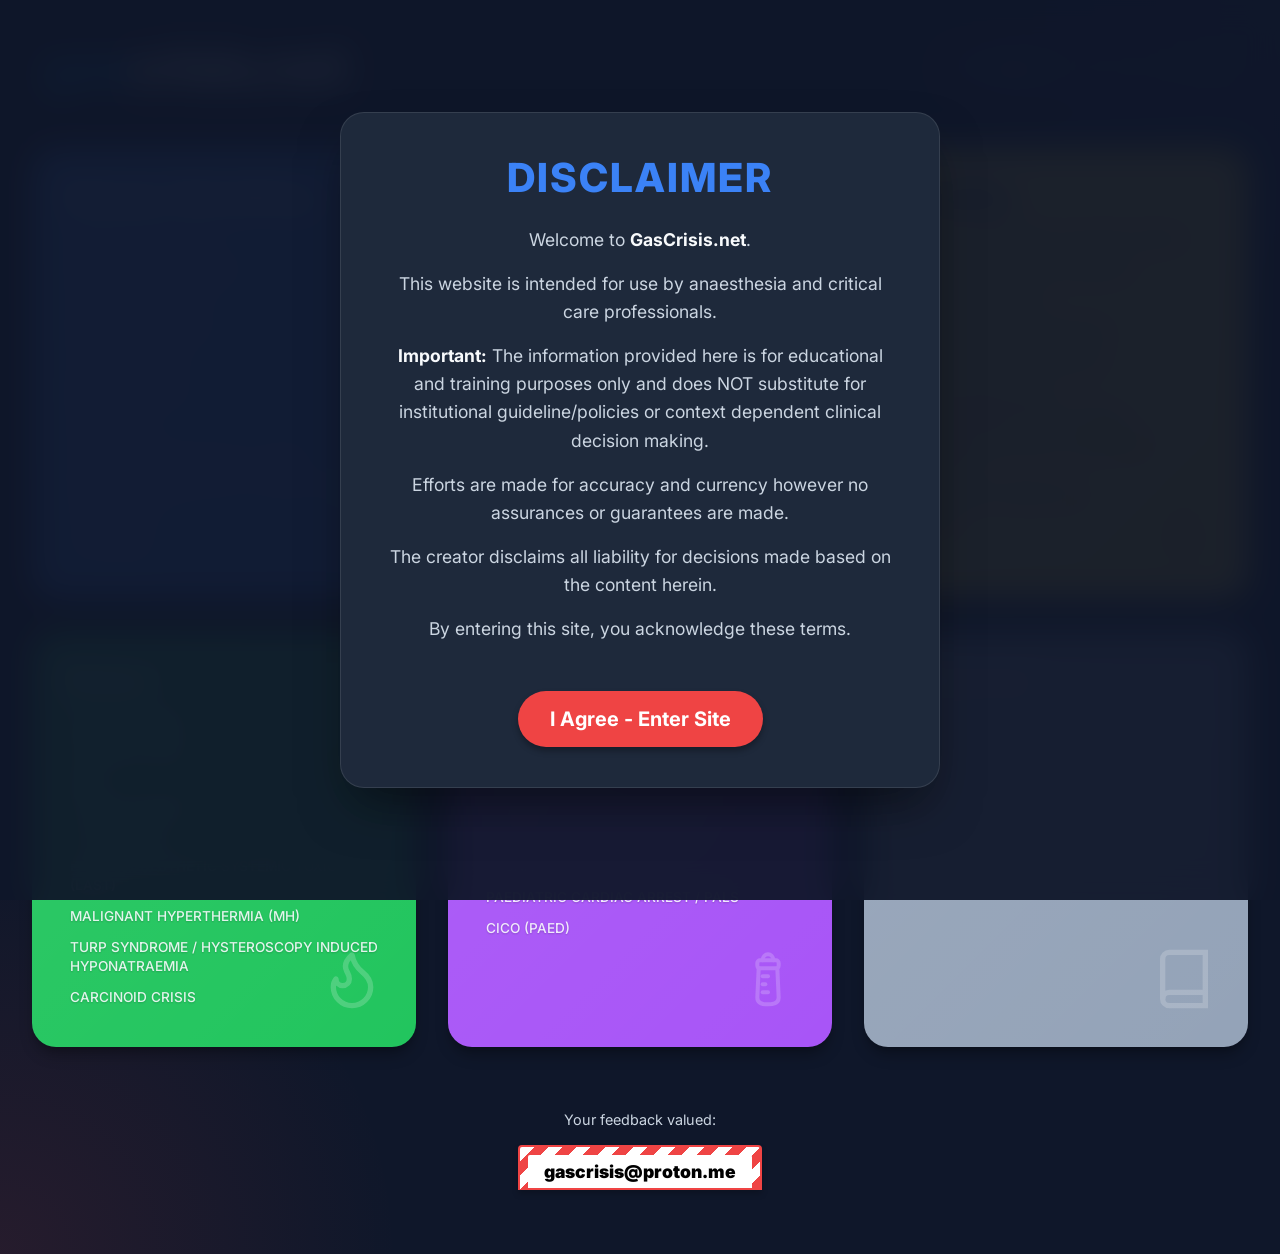
<file: index.html>
<!DOCTYPE html>
<html lang="en">

<head>
    <meta charset="UTF-8">
    <meta name="viewport" content="width=device-width, initial-scale=1.0">
    <title>GasCrisis.net - Anaesthesia Crisis Manual</title>
    <link rel="stylesheet" href="styles.css">
    <link href="https://fonts.googleapis.com/css2?family=Inter:wght@400;600;800&display=swap" rel="stylesheet">
</head>

<body>
    <div class="top-bar">
        <header class="app-header">
            <h1>gas<span>crisis.net</span></h1>
        </header>
        <div class="search-container">
            <svg class="search-icon" viewBox="0 0 24 24" fill="none" stroke="currentColor" stroke-width="2">
                <circle cx="11" cy="11" r="8" />
                <line x1="21" y1="21" x2="16.65" y2="16.65" />
            </svg>
            <input type="text" id="crisis-search" placeholder="Search">
        </div>
    </div>

    <main class="grid-container">
        <!-- Tile 1: A/B -->
        <div class="tile tile-ab" tabindex="0">
            <div class="tile-content">
                <h2>Airway / Breathing</h2>
                <ul class="crisis-list" data-no-sort="true">
                    <li><a href="crisis.html?id=ab-hypoxia">HYPOXIA / LOW SPO2</a></li>
                    <li><a href="crisis.html?id=ab-pressure">HIGH AIRWAY PRESSURE</a></li>
                    <li><a href="crisis.html?id=ab-co2-low">LOW END TIDAL CO2</a></li>
                    <li><a href="crisis.html?id=ab-co2-high">HIGH END TIDAL CO2</a></li>
                    <li><a href="crisis.html?id=ab-laryngospasm">LARYNGOSPASM</a></li>
                    <li><a href="crisis.html?id=ab-bronchospasm">BRONCHOSPASM</a></li>
                    <li><a href="crisis.html?id=ab-aspiration">ASPIRATION</a></li>

                    <li><a href="crisis.html?id=ab-difficult-airway">UNANTICIPATED DIFFICULT AIRWAY</a></li>
                    <li><a href="crisis.html?id=ab-NECK HAEMATOMA POST THYROID SURGERY">NECK HAEMATOMA POST THYROID SURGERY</a></li>
                    <li><a href="crisis.html?id=ab-CICO">CICO (ADULT)</a></li>
                    <li><a href="crisis.html?id=p-cico">CICO (PAED)</a></li>
                </ul>
            </div>
            <div class="tile-icon">
                <svg viewBox="0 0 24 24" fill="none" stroke="currentColor" stroke-width="1.5" stroke-linecap="round" stroke-linejoin="round">
                    <!-- Handle -->
                    <rect x="10" y="10" width="3.5" height="12" rx="0.5" />
                    <!-- Neck -->
                    <rect x="10.5" y="8" width="2.5" height="2" />
                    <!-- Blade Block -->
                    <rect x="10" y="6" width="3.5" height="2" />
                    <!-- Sweeping Blade -->
                    <path d="M 10 6 C 15 3.5 19 4.5 23 9 C 22.5 9 22 8.5 21.5 8 C 17 5 14.5 5.5 13.5 6" />
                </svg>
            </div>
        </div>

        <!-- Tile 2: C -->
        <div class="tile tile-c" tabindex="0">
            <div class="tile-content">
                <h2>Circulation</h2>
                <ul class="crisis-list" data-no-sort="true">
                    <li><a href="crisis.html?id=c-hypotension">HYPOTENSION</a></li>
                    <li><a href="crisis.html?id=c-hypertension">HYPERTENSION</a></li>
                    <li><a href="crisis.html?id=c-bradycardia">BRADYCARDIA</a></li>
                    <li><a href="crisis.html?id=c-tachycardia">TACHYCARDIA</a></li>
                    <li><a href="crisis.html?id=c-ischaemia">INTRAOPERATIVE MYOCARDIAL ISCHAEMIA</a></li>
                    <li><a href="crisis.html?id=c-haemorrhage">MASSIVE HAEMORRHAGE</a></li>
                    <li><a href="crisis.html?id=c-anaphylaxis">ANAPHYLAXIS</a></li>
                    <li><a href="crisis.html?id=c-embolism">AIR / GAS EMBOLISM</a></li>
                    <li><a href="crisis.html?id=c-cardiac-arrest">ADULT CARDIAC ARREST / ALS</a></li>
                    <li><a href="crisis.html?id=c-cals">ARREST POST CARDIAC SURGERY</a></li>
                    <li><a href="crisis.html?id=c-transfusion">HAEMOLYTIC TRANSFUSION REACTION</a></li>
                </ul>
            </div>
            <div class="tile-icon">
                <svg viewBox="0 0 24 24" fill="none" stroke="currentColor" stroke-width="1.2" stroke-linecap="round" stroke-linejoin="round">
                    <!-- Echo Probe Body -->
                    <path d="M 11.5 1 C 11.5 3 11 4 11 5 L 10 9 C 8 10.5 8 13.5 9.2 15 L 9.5 17.5 C 8.5 18.5 8.5 19.5 9.5 20.5 L 14.5 20.5 C 15.5 19.5 15.5 18.5 14.5 17.5 L 14.8 15 C 16 13.5 16 10.5 14 9 L 13 5 C 13 4 12.5 3 12.5 1 Z" />
                    <!-- Transducer Lens Face -->
                    <path d="M 9.5 20.5 L 10.3 22 L 13.7 22 L 14.5 20.5 Z" fill="currentColor" stroke="none" />
                    <!-- Neck Line -->
                    <path d="M 10 9 L 14 9" />
                    <!-- Logo Circle -->
                    <circle cx="12" cy="12.5" r="1.5" />
                    <!-- Small Orientation Marker -->
                    <path d="M 14.6 16.5 L 15.3 16.5 L 15.3 17.5 L 14.5 17.5" />
                </svg>
            </div>
        </div>

        <!-- Tile 3: D -->
        <div class="tile tile-d" tabindex="0">
            <div class="tile-content">
                <h2>Disabilty</h2>
                <ul class="crisis-list" data-no-sort="true">
                    <li><a href="crisis.html?id=d-emergence">DELAYED EMERGENCE / FAILURE TO WAKE</a></li>
                    <li><a href="crisis.html?id=d-icp">RAISED INTRACRANIAL PRESSURE</a></li>
                    <li><a href="crisis.html?id=d-spinal">HIGH / TOTAL SPINAL</a></li>
                    <li><a href="crisis.html?id=d-seizure">SEIZURE DURING CRANIOTOMY</a></li>
                    <li><a href="crisis.html?id=d-evoked">LOSS OF EVOKED POTENTIALS</a></li>
                    <li>
                        <span style="display: block; padding: 4px 6px 0;">ANEURYSM RUPTURE</span>
                        <a href="crisis.html?id=d-aneurysm-ir" style="padding-left: 15px;">ANEURYSM RUPTURE - IR SUITE</a>
                        <a href="crisis.html?id=d-aneurysm-ot" style="padding-left: 15px;">ANEURYSM RUPTURE - OPERATING THEATRE</a>
                    </li>
                    <li><a href="crisis.html?id=d-autonomic">AUTONOMIC DYSREFLEXIA</a></li>
                    <li><a href="crisis.html?id=d-stroke">STROKE</a></li>
                </ul>
            </div>
            <div class="tile-icon">
                <svg viewBox="0 0 24 24" fill="none" stroke="currentColor" stroke-width="1.5" stroke-linecap="round" stroke-linejoin="round">
                    <!-- Syringe Barrel -->
                    <rect x="9" y="8" width="6" height="10" rx="1" />
                    <!-- Needle -->
                    <line x1="12" y1="2" x2="12" y2="8" />
                    <!-- Plunger Rod -->
                    <line x1="12" y1="18" x2="12" y2="22" />
                    <!-- Plunger Handle -->
                    <line x1="9" y1="22" x2="15" y2="22" />
                    <!-- Finger Flanges -->
                    <line x1="7" y1="18" x2="17" y2="18" />
                    <!-- Measurement Marks -->
                    <line x1="9" y1="10" x2="11" y2="10" />
                    <line x1="9" y1="12" x2="11" y2="12" />
                    <line x1="9" y1="14" x2="11" y2="14" />
                    <line x1="9" y1="16" x2="11" y2="16" />
                </svg>
            </div>
        </div>

        <!-- Tile 4: E -->
        <div class="tile tile-e" tabindex="0">
            <div class="tile-content">
                <h2>Extras</h2>
                <ul class="crisis-list" data-no-sort="true">
                    <li><a href="crisis.html?id=e-hyperkalaemia">HYPERKALAEMIA</a></li>
                    <li><a href="crisis.html?id=e-thyroid">THYROID STORM</a></li>
                    <li>
                        <span style="display: block; padding: 4px 6px 0;">FIRE</span>
                        <a href="crisis.html?id=e-fire" style="padding-left: 15px;">FIRE IN THEATRE</a>
                        <a href="crisis.html?id=ab-fire" style="padding-left: 15px;">AIRWAY FIRE</a>
                    </li>
                        <li><a href="crisis.html?id=e-last">LOCAL ANAESTHETIC SYSTEMIC TOXICITY (LAST)</a></li>
                    <li><a href="crisis.html?id=e-mh">MALIGNANT HYPERTHERMIA (MH)</a></li>
                    <li><a href="crisis.html?id=e-turp">TURP SYNDROME / HYSTEROSCOPY INDUCED HYPONATRAEMIA</a></li>
                    <li><a href="crisis.html?id=e-carcinoid">CARCINOID CRISIS</a></li>
                </ul>
            </div>
            <div class="tile-icon">
                <svg viewBox="0 0 24 24" fill="none" stroke="currentColor" stroke-width="2" stroke-linecap="round" stroke-linejoin="round">
                    <path d="M8.5 14.5A2.5 2.5 0 0 0 11 12c0-1.38-.5-2-1-3-1.072-2.143-.224-4.054 2-6 .5 2.5 2 4.9 4 6.5 2 1.6 3 3.5 3 5.5a7 7 0 1 1-14 0c0-1.153.433-2.294 1-3a2.5 2.5 0 0 0 2.5 2.5z" />
                </svg>
            </div>
        </div>

        <!-- Tile 5: O/P -->
        <div class="tile tile-op" tabindex="0">
            <div class="tile-content">
                <h2>Obstetrics / Paeds</h2>
                <ul class="crisis-list" data-no-sort="true">
                    <li><a href="crisis.html?id=o-pph">PRIMARY POST PARTUM HAEMORRHAGE (PPH)</a></li>
                    <li><a href="crisis.html?id=ab-laryngospasm">LARYNGOSPASM</a></li>
                    <li><a href="crisis.html?id=o-eclampsia">ECLAMPSIA / MATERNAL SEIZURE</a></li>
                    <li><a href="crisis.html?id=o-arrest">MATERNAL COLLAPSE / ARREST</a></li>
                    <li><a href="crisis.html?id=p-neonatal">NEONATAL ALS</a></li>
                    <li><a href="crisis.html?id=p-arrest">PAEDIATRIC CARDIAC ARREST / PALS</a></li>
                    <li><a href="crisis.html?id=p-cico">CICO (PAED)</a></li>
                </ul>
            </div>
            <div class="tile-icon">
                <svg viewBox="0 0 24 24" fill="none" stroke="currentColor" stroke-width="1.5" stroke-linecap="round" stroke-linejoin="round">
                    <!-- Nipple -->
                    <path d="M 10 5 C 10 2 14 2 14 5" />
                    <!-- Cap/Ring -->
                    <rect x="8" y="5" width="8" height="3" rx="1" />
                    <!-- Bottle body -->
                    <path d="M 8.5 8 L 8 19 C 8 20.5 9 21.5 12 21.5 C 15 21.5 16 20.5 16 19 L 15.5 8" />
                    <!-- Measurement marks -->
                    <line x1="10" y1="11" x2="12" y2="11" />
                    <line x1="10" y1="14" x2="11" y2="14" />
                    <line x1="10" y1="17" x2="12" y2="17" />
                </svg>
            </div>
        </div>
        <!-- Tile 6: Blank -->
        <div class="tile tile-blank" tabindex="0">
            <div class="tile-content">
                <h2>Resources</h2>
                <ul class="crisis-list" data-no-sort="true">
                    <li><a href="crisis.html?id=r-paeds-params">PAEDIATRIC PARAMETERS BY AGE / WEIGHT</a></li>
                    <li>
                        <span style="display: block; padding: 4px 6px 0;">VHA ALGORITHMS</span>
                        <a href="crisis.html?id=r-teg" style="padding-left: 15px;">TEG</a>
                        <a href="crisis.html?id=r-rotem" style="padding-left: 15px;">ROTEM</a>
                    </li>
                    <li><a href="crisis.html?id=r-about">ABOUT GASCRISIS.NET</a></li>
                    <li><a href="crisis.html?id=r-credited">CREDITED RESOURCES</a></li>
                </ul>
            </div>
            <div class="tile-icon">
                <svg viewBox="0 0 24 24" fill="none" stroke="currentColor" stroke-width="2">
                    <path d="M4 19.5A2.5 2.5 0 0 1 6.5 17H20"></path>
                    <path d="M6.5 2H20v20H6.5A2.5 2.5 0 0 1 4 19.5v-15A2.5 2.5 0 0 1 6.5 2z"></path>
                </svg>
            </div>
        </div>
    </main>

    <footer class="site-footer">
        <p>Your feedback valued: <br><br> <a href="mailto:gascrisis@proton.me"><span>gascrisis@proton.me</span></a></p>
    </footer>

    <!-- Disclaimer Gate Modal -->
    <div id="disclaimer-modal" class="modal disclaimer-overlay">
        <div class="modal-content disclaimer-content">
            <h2 id="disclaimer-title">Disclaimer</h2>
            <div id="disclaimer-body">
                <p>Welcome to <strong>GasCrisis.net</strong>.</p>
                <p>This website is intended for use by anaesthesia and critical care professionals.</p>
                <p><strong>Important:</strong> The information provided here is for educational and training purposes only and does NOT substitute for institutional guideline/policies or context dependent clinical decision making.</p>
                <p>Efforts are made for accuracy and currency however no assurances or guarantees are made.</p>
                <p>The creator disclaims all liability for decisions made based on the content herein.</p>
                <p>By entering this site, you acknowledge these terms.</p>
            </div>
            <button id="agree-btn" class="primary-btn">I Agree - Enter Site</button>
        </div>
    </div>

    <script src="clinicalData.js" defer></script>
    <script src="script.js" defer></script>
</body>

</html>
</file>
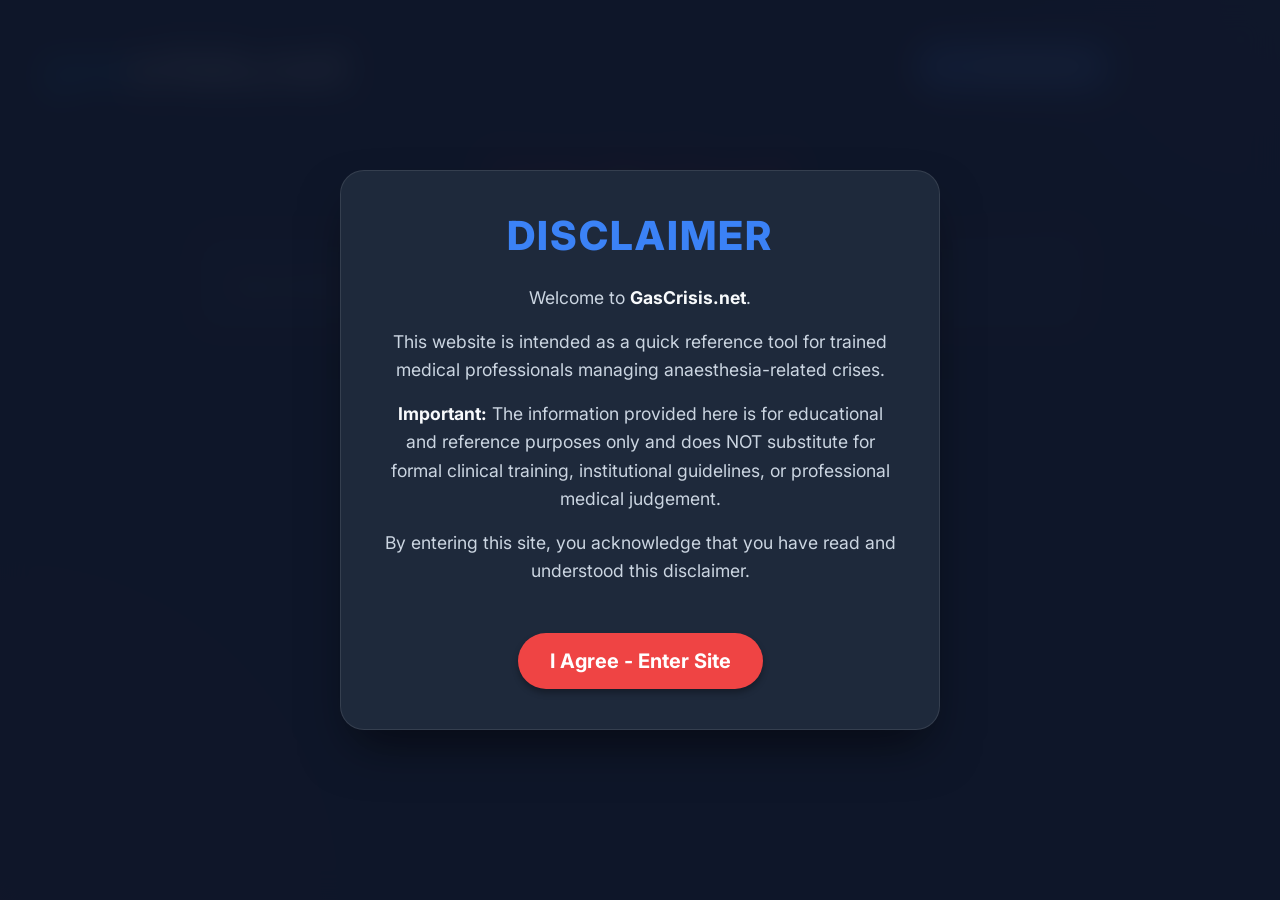
<file: crisis.html>
<!DOCTYPE html>
<html lang="en">

<head>
    <meta charset="UTF-8">
    <meta name="viewport" content="width=device-width, initial-scale=1.0">
    <title>Crisis Mode - GasCrisis.net</title>
    <link rel="stylesheet" href="styles.css">
    <link href="https://fonts.googleapis.com/css2?family=Inter:wght@400;600;800&display=swap" rel="stylesheet">
</head>

<body class="crisis-page">
    <div class="top-bar">
        <header class="app-header">
            <h1><a href="index.html" class="logo-link">gas<span>crisis.net</span></a></h1>
        </header>
        <a href="index.html" class="back-link">
            <svg viewBox="0 0 24 24" fill="none" stroke="currentColor" stroke-width="2">
                <line x1="19" y1="12" x2="5" y2="12"></line>
                <polyline points="12 19 5 12 12 5"></polyline>
            </svg>
            Dashboard
        </a>
    </div>

    <main class="crisis-container">
        <header class="crisis-header">
            <h1 id="crisis-title">Loading...</h1>
        </header>

        <div id="crisis-content" class="crisis-body">
            <!-- Content injected here via JS -->
            <p>Fetching clinical data...</p>
        </div>
    </main>

    <!-- Disclaimer Gate Modal -->
    <div id="disclaimer-modal" class="modal disclaimer-overlay">
        <div class="modal-content disclaimer-content">
            <h2 id="disclaimer-title">Disclaimer</h2>
            <div id="disclaimer-body">
                <p>Welcome to <strong>GasCrisis.net</strong>.</p>
                <p>This website is intended as a quick reference tool for trained medical professionals managing
                    anaesthesia-related crises.</p>
                <p><strong>Important:</strong> The information provided here is for educational and reference purposes
                    only and does NOT substitute for formal clinical training, institutional guidelines, or professional
                    medical judgement.</p>
                <p>By entering this site, you acknowledge that you have read and understood this disclaimer.</p>
            </div>
            <button id="agree-btn" class="primary-btn">I Agree - Enter Site</button>
        </div>
    </div>

    <script src="clinicalData.js"></script>
    <script src="script.js"></script>
</body>

</html>
</file>
<file: styles.css>
:root {
    --bg-color: #0f172a;
    /* Deep slate dark mode */
    --text-primary: #f8fafc;
    --text-secondary: #cbd5e1;

    /* Vibrant Tile Colors - Syringe Labels */
    --color-ab: #3b82f6; /* Opioids - Deep Blue */
    --color-ab-hover: #2563eb;
    
    --color-c: #ef4444; /* Muscle Relaxants - Red */
    --color-c-hover: #dc2626;
    
    --color-d: #fde047; /* Induction Agents - Brighter Yellow */
    --color-d-hover: #facc15;
    
    --color-e: #22c55e; /* Anticholinergics - Green */
    --color-e-hover: #16a34a;
    
    --color-o: #a855f7; /* Vasopressors - Purple */
    --color-o-hover: #9333ea;
    
    --color-p: #94a3b8; /* Local Anaesthetic - Grey */
    --color-p-hover: #64748b;
}

html {
    scroll-behavior: smooth;
}

.mobile-br {
    display: none;
}

@media (max-width: 768px) {
    .mobile-br {
        display: inline;
    }
}

* {
    box-sizing: border-box;
    margin: 0;
    padding: 0;
}

a {
    text-decoration: none;
    color: #38bdf8; /* Subtle blue */
    transition: color 0.2s, background-color 0.2s;
}

a:hover {
    color: #bae6fd; /* Lighter blue on hover */
    background-color: rgba(56, 189, 248, 0.1); /* Very subtle blue background */
    border-radius: 4px;
}

body {
    font-family: 'Inter', system-ui, -apple-system, sans-serif;
    background-color: var(--bg-color);
    color: var(--text-primary);
    min-height: 100vh;
    display: flex;
    flex-direction: column;
    align-items: center;
    padding: 2rem;
    background-image: radial-gradient(circle at top right, rgba(59, 130, 246, 0.15), transparent 400px),
        radial-gradient(circle at bottom left, rgba(239, 68, 68, 0.1), transparent 400px);
}

/* Mobile-first responsive padding */
@media (max-width: 768px) {
    body {
        padding: 1rem;
    }
}

@media (max-width: 480px) {
    body.crisis-page {
        padding: 0.5rem;
    }
}

.top-bar {
    width: 100%;
    max-width: 1200px;
    display: flex;
    justify-content: space-between;
    align-items: center;
    margin-bottom: 3rem;
    animation: fadeInDown 0.8s ease-out;
}

/* Mobile top bar - stack vertically */
@media (max-width: 768px) {
    .top-bar {
        flex-direction: column;
        gap: 1.5rem;
        margin-bottom: 2rem;
        text-align: center;
    }
}

.app-header {
    text-align: left;
    position: relative;
    z-index: 100;
}

.app-header h1 {
    font-size: 3.5rem;
    font-weight: 800;
    letter-spacing: -0.05em;
    margin: 0;
    color: #0284c7; /* Nitrous Oxide Blue for "gas" */
}

/* Mobile header sizing */
@media (max-width: 768px) {
    .app-header h1 {
        font-size: 3rem;
    }
}

@media (max-width: 480px) {
    .app-header h1 {
        font-size: 2.8rem;
    }
}

.app-header h1 span {
    color: var(--text-primary); /* White for "crisis" */
}

.logo-link {
    text-decoration: none;
    color: inherit;
    font-size: inherit;
}

.back-link {
    display: flex;
    align-items: center;
    justify-content: center;
    text-decoration: none;
    background-color: var(--color-ab); /* Start with a solid blue button background */
    border: 2px solid var(--color-ab-hover);
    color: white; /* Ensure text is white against the solid background */
    font-weight: 800; /* Bolder text for visibility */
    font-size: 1.25rem; /* Make the button slightly more compact than just raw text */
    padding: 0.6rem 1.5rem; /* Give it more button-like padding */
    border-radius: 3rem; /* Perfectly rounded pill shape */
    position: relative;
    z-index: 100;
    transition: all 0.3s cubic-bezier(0.4, 0, 0.2, 1);
    box-shadow: 0 4px 10px rgba(59, 130, 246, 0.4); /* Stronger shadow so it pops */
}

@media (min-width: 1024px) {
    .back-link {
        margin-right: 130px; /* Only apply margin on larger screens */
    }
}

.back-link:hover {
    background-color: var(--color-c); /* Switch to alert red on hover */
    border-color: var(--color-c-hover);
    transform: translateY(-3px) scale(1.02); /* Pop up slightly */
    box-shadow: 0 8px 15px rgba(220, 38, 38, 0.5); /* Matching red glow */
}

.back-link svg {
    width: 24px; /* Slightly larger icon */
    height: 24px;
    stroke-width: 3;
    margin-right: 0.75rem; /* More breathing room */
}

.search-container {
    position: relative;
    width: 300px;
}

/* Mobile search bar */
@media (max-width: 768px) {
    .search-container {
        width: 75%;
        max-width: 280px;
    }
}

@media (max-width: 480px) {
    .search-container {
        width: 80%;
        max-width: 240px;
    }
}

.search-icon {
    position: absolute;
    left: 1rem;
    top: 50%;
    transform: translateY(-50%);
    width: 20px;
    height: 20px;
    color: var(--text-secondary);
    pointer-events: none;
}

#crisis-search {
    width: 100%;
    padding: 0.75rem 1rem 0.75rem 3rem;
    border-radius: 2rem;
    border: 1px solid rgba(239, 68, 68, 0.4);
    background-color: rgba(30, 41, 59, 0.7);
    color: var(--text-primary);
    font-size: 1.05rem;
    font-family: inherit;
    transition: all 0.3s cubic-bezier(0.4, 0, 0.2, 1);
    backdrop-filter: blur(8px);
    box-shadow: 0 4px 20px rgba(239, 68, 68, 0.15);
}

#crisis-search:focus {
    outline: none;
    border-color: var(--color-c);
    box-shadow: 0 0 0 3px rgba(239, 68, 68, 0.25), 0 8px 25px rgba(239, 68, 68, 0.3);
    background-color: rgba(15, 23, 42, 0.9);
    transform: translateY(-2px);
}

#crisis-search::placeholder {
    color: var(--text-secondary);
    opacity: 0.7;
}

.grid-container {
    display: grid;
    grid-template-columns: repeat(auto-fit, minmax(350px, 1fr));
    gap: 1.5rem;
    width: 100%;
    max-width: 1400px;
    animation: fadeInUp 0.8s ease-out forwards;
    opacity: 0;
}

/* Mobile grid adjustments */
@media (max-width: 768px) {
    .grid-container {
        grid-template-columns: 1fr;
        gap: 1rem;
        max-width: 100%;
    }
}

/* Larger gaps on bigger screens */
@media (min-width: 768px) {
    .grid-container {
        gap: 2rem;
    }
}

.tile {
    position: relative;
    border-radius: 1.5rem;
    padding: 2rem;
    min-height: 200px;
    display: flex;
    flex-direction: column;
    justify-content: space-between;
    cursor: pointer;
    overflow: hidden;
    transition: all 0.3s cubic-bezier(0.4, 0, 0.2, 1);
    box-shadow: 0 10px 15px -3px rgba(0, 0, 0, 0.3), 0 4px 6px -2px rgba(0, 0, 0, 0.15);
    background-size: 200% auto;
}

/* Mobile tile adjustments */
@media (max-width: 768px) {
    .tile {
        padding: 1.5rem;
        min-height: 180px;
        border-radius: 1rem;
    }
}

@media (max-width: 480px) {
    .tile {
        padding: 1rem;
        min-height: 160px;
    }
}

.tile::before {
    content: '';
    position: absolute;
    top: 0;
    left: 0;
    width: 100%;
    height: 100%;
    background: linear-gradient(135deg, rgba(255, 255, 255, 0.2) 0%, rgba(255, 255, 255, 0) 100%);
    opacity: 0.3;
    transition: opacity 0.3s;
}



/* tighten up crisis detail lists */
.crisis-section ul {
    list-style: none;
    margin: 0;
    padding-left: 0;
}

.crisis-section ul ul {
    list-style: none;
    margin-top: 0.35rem;
    padding-left: 1.2rem;
}

.crisis-section ul li {
    position: relative;
    line-height: 1.3;
}

/* Level 1: Main left-aligned text, no bullets */
.crisis-section > ul > li {
    margin-bottom: 0.75rem;
}

/* Level 2: First tabbed text (Dots) */
.crisis-section > ul > li > ul > li {
    margin-bottom: 0.4rem;
}

.crisis-section > ul > li > ul > li::before {
    content: "•";
    position: absolute;
    left: -1rem;
    color: var(--text-secondary);
    font-size: 1.2em;
    top: -0.1em;
}

/* Level 3: Second tabbed text (Arrows) */
.crisis-section > ul > li > ul > li > ul > li,
.crisis-section > ul > li > ol > li > ul > li {
    margin-bottom: 0.25rem;
}

.crisis-section > ul > li > ul > li > ul > li::before,
.crisis-section > ul > li > ol > li > ul > li::before {
    content: "→";
    position: absolute;
    left: -1.2rem;
    color: var(--theme-color, var(--color-ab));
    font-weight: bold;
}

/* Ordered List Overrides */
.crisis-section > ul > li > ol {
    padding-left: 2.2rem;
    margin-bottom: 0.75rem;
    margin-top: 0.4rem;
}

.crisis-section > ul > li > ol > li {
    margin-bottom: 0.4rem;
    position: relative;
    line-height: 1.3;
}

/* Dynamic Crisis Themes */
.crisis-theme-ab { --theme-color: var(--color-ab); }
.crisis-theme-c { --theme-color: var(--color-c); }
.crisis-theme-d { --theme-color: var(--color-d); }
.crisis-theme-e { --theme-color: var(--color-e); }
.crisis-theme-o { --theme-color: var(--color-o); }
.crisis-theme-p { --theme-color: var(--color-p); }
.crisis-theme-r { --theme-color: var(--text-secondary); }

/* Supplementary info box (e.g., 4Hs&Ts) */
.supplementary-box {
    position: fixed;
    right: 2rem;
    top: 50%;
    transform: translateY(-50%);
    background-color: rgba(59, 130, 246, 0.1);
    border: 2px solid rgba(59, 130, 246, 0.4);
    border-radius: 0.8rem;
    padding: 0.8rem;
    width: 220px;
    box-shadow: 0 8px 16px rgba(59, 130, 246, 0.15);
    z-index: 10;
}

/* Mobile supplementary box - hide or reposition */
@media (max-width: 1024px) {
    .supplementary-box,
    .supplementary-box-left {
        position: static !important;
        left: unset !important;
        top: unset !important;
        transform: none !important;
        width: 90% !important;
        max-width: 350px !important;
        margin: 1rem auto !important;
        order: 2 !important;
        box-shadow: none !important;
    }
    
    .drugs-dosing-box {
        width: 90% !important;
        max-width: 350px !important;
        margin: 1rem auto !important;
    }
}

.supplementary-box-left {
    position: fixed;
    left: 2rem;
    top: 50%;
    transform: translateY(-50%);
    background-color: rgba(59, 130, 246, 0.1);
    border: 2px solid rgba(59, 130, 246, 0.4);
    border-radius: 0.8rem;
    padding: 0.8rem;
    width: 220px;
    box-shadow: 0 8px 16px rgba(59, 130, 246, 0.15);
    z-index: 10;
}

.supplementary-box strong,
.supplementary-box-left strong {
    display: block;
    font-size: 1rem;
    margin-bottom: 0.4rem;
    color: var(--color-e); /* Anticholinergic Green */
}

/* Ensure newly upgraded h3 tags inside side boxes are appropriately scaled */
.supplementary-box h3,
.supplementary-box-left h3 {
    font-size: 1rem !important;
    color: var(--color-e);
    margin-top: 0;
    margin-bottom: 0.6rem;
    border-bottom: 1px solid rgba(239, 68, 68, 0.4);
    padding-bottom: 0.2rem;
    line-height: 1.2;
}

.supplementary-box ul,
.supplementary-box-left ul {
    list-style: none;
    padding: 0;
    margin: 0;
}

.supplementary-box ul li,
.supplementary-box-left ul li {
    padding: 0.15rem 0;
    font-size: 0.75rem;
    color: var(--text-primary);
}

/* Site Footer */
.site-footer {
    text-align: center;
    padding: 2rem 1rem;
    margin-top: 2rem;
    color: var(--text-secondary);
    font-size: 0.9rem;
}

.site-footer a {
    text-decoration: none;
    font-weight: 900;
    font-size: 1.1rem;
    padding: 8px 8px 0 8px; /* Stripes on top and sides only */
    background: repeating-linear-gradient(
        -45deg,
        #ef4444, /* Red */
        #ef4444 10px,
        #ffffff 10px, /* White */
        #ffffff 20px
    );
    border: 2px solid #ef4444;
    border-bottom: none;
    border-radius: 4px 4px 0 0;
    box-shadow: 0 4px 6px rgba(0,0,0,0.2);
    display: inline-block;
    transition: transform 0.2s, box-shadow 0.2s;
}

.site-footer a span {
    color: #000; /* Black text */
    background-color: #fff; /* White background */
    padding: 0.4rem 1rem;
    display: block;
    border-radius: 2px 2px 0 0;
    border-bottom: 2px solid #ef4444; /* Bottom line to enclose it */
}

.site-footer a:hover {
    transform: scale(1.05);
    box-shadow: 0 6px 8px rgba(0,0,0,0.3);
}

.tile:hover {
    transform: translateY(-8px) scale(1.02);
    box-shadow: 0 20px 25px -5px rgba(0, 0, 0, 0.4), 0 10px 10px -5px rgba(0, 0, 0, 0.2);
}

.tile:hover::before {
    opacity: 0.5;
}

.tile:focus {
    outline: 3px solid white;
    outline-offset: 4px;
}

.tile-content {
    flex-grow: 1;
    z-index: 10;
}

.tile-content h2 {
    font-size: 1.75rem;
    font-weight: 800;
    margin-bottom: 0.75rem;
    text-shadow: 0 2px 4px rgba(0, 0, 0, 0.3);
}

/* Mobile tile heading */
@media (max-width: 768px) {
    .tile-content h2 {
        font-size: 1.5rem;
        margin-bottom: 1.25rem;
        text-transform: uppercase;
    }
}

@media (max-width: 480px) {
    .tile-content h2 {
        font-size: 1.25rem;
        margin-bottom: 1rem;
        text-transform: uppercase;
    }
}

.crisis-list {
    list-style-type: none;
    font-size: 0.85rem;
    font-weight: 500;
    line-height: 1.4;
    opacity: 0.9;
    text-shadow: 0 1px 2px rgba(0, 0, 0, 0.2);
    text-transform: uppercase;
}

.crisis-list li {
    margin-bottom: 0.25rem;
}

.crisis-list a {
    display: block;
    padding: 4px 6px;
    border-radius: 4px;
    color: inherit;
    text-decoration: none;
    transition: background-color 0.2s, color 0.2s, transform 0.2s;
}

.crisis-list a:hover {
    background-color: rgba(255, 255, 255, 0.15);
    transform: translateX(4px);
}

.crisis-list a.highlight {
    background-color: rgba(255, 255, 255, 0.25);
    color: white;
    font-weight: 700;
    box-shadow: 0 0 8px rgba(255,255,255,0.3);
}

.tile-o .crisis-list a.highlight {
    background-color: rgba(255, 255, 255, 0.2);
}

.tile-d .crisis-list a:hover {
    background-color: rgba(0, 0, 0, 0.05);
}

.tile-d .crisis-list a.highlight {
    background-color: rgba(0, 0, 0, 0.1);
    color: black;
    box-shadow: 0 0 8px rgba(0, 0, 0, 0.2);
}

.tile-icon {
    align-self: flex-end;
    opacity: 0.2;
    transition: opacity 0.3s;
    position: absolute;
    bottom: 2rem;
    right: 2rem;
}

.tile-icon svg {
    width: 64px;
    height: 64px;
}

/* Mobile tile icons */
@media (max-width: 768px) {
    .tile-icon {
        bottom: 1.5rem;
        right: 1.5rem;
        opacity: 0.3;
    }

    .tile-icon svg {
        width: 48px;
        height: 48px;
    }
}

@media (max-width: 480px) {
    .tile-icon {
        bottom: 1rem;
        right: 1rem;
    }

    .tile-icon svg {
        width: 40px;
        height: 40px;
    }
}

.tile:hover .tile-icon {
    opacity: 0.4;
    transform: scale(1.1);
    transition: all 0.3s;
}

/* Tile specific colors */
.tile-ab {
    background-color: var(--color-ab);
}

.tile-ab:hover {
    background-color: var(--color-ab-hover);
}

.tile-c {
    background-color: var(--color-c);
}

.tile-c:hover {
    background-color: var(--color-c-hover);
}

.tile-d {
    background-color: var(--color-d);
    color: #1e293b; /* text colour for list items */
}



.tile-d:hover {
    background-color: var(--color-d-hover);
}

.tile-d .crisis-list {
    color: rgba(30, 41, 59, 0.9);
    text-shadow: none;
    font-weight: 600;
}

.tile-d h2 {
    text-shadow: none;
}

.tile-e {
    background-color: var(--color-e);
}

.tile-e:hover {
    background-color: var(--color-e-hover);
}

.tile-op {
    background-color: var(--color-o);
}

.tile-op:hover {
    background-color: var(--color-o-hover);
}

.tile-blank {
    background-color: var(--color-p); /* Enflurane Orange */
}

.tile-blank:hover {
    background-color: var(--color-p-hover);
}

/* Modal Styles */
.modal {
    display: none;
    position: fixed;
    z-index: 1000;
    left: 0;
    top: 0;
    width: 100%;
    height: 100%;
    background-color: rgba(15, 23, 42, 0.8);
    backdrop-filter: blur(8px);
    align-items: center;
    justify-content: center;
    opacity: 0;
    transition: opacity 0.3s;
    overflow-y: auto;
    -webkit-overflow-scrolling: touch;
    padding: 2rem 1rem;
}

.modal.show {
    display: flex;
    opacity: 1;
}

.modal-content {
    background-color: #1e293b;
    border-radius: 1.5rem;
    padding: 2.5rem;
    width: 90%;
    max-width: 700px;
    position: relative;
    box-shadow: 0 25px 50px -12px rgba(0, 0, 0, 0.5);
    transform: translateY(20px);
    transition: transform 0.3s cubic-bezier(0.175, 0.885, 0.32, 1.275);
    margin: auto;
}

.modal.show .modal-content {
    transform: translateY(0);
}

.close-btn {
    position: absolute;
    top: 1.5rem;
    right: 1.5rem;
    font-size: 2rem;
    font-weight: bold;
    color: var(--text-secondary);
    cursor: pointer;
    transition: color 0.2s;
    line-height: 1;
}

.close-btn:hover {
    color: var(--text-primary);
}

#modal-title {
    font-size: 2rem;
    margin-bottom: 1.5rem;
    color: var(--text-primary);
    border-bottom: 2px solid rgba(255, 255, 255, 0.1);
    padding-bottom: 1rem;
}

#modal-body {
    line-height: 1.6;
    font-size: 1.125rem;
    color: var(--text-secondary);
}

/* Disclaimer Specific Styles */
.disclaimer-overlay {
    backdrop-filter: blur(16px);
    background-color: rgba(15, 23, 42, 0.95);
    z-index: 2000;
    /* Above everything else */
}

.disclaimer-content {
    text-align: center;
    max-width: 600px;
    border: 1px solid rgba(255, 255, 255, 0.1);
}

#disclaimer-title {
    color: var(--color-ab);
    font-size: 2.5rem;
    font-weight: 800;
    margin-bottom: 1.5rem;
    text-transform: uppercase;
    letter-spacing: 2px;
}

#disclaimer-body p {
    margin-bottom: 1rem;
    font-size: 1.1rem;
    color: var(--text-secondary);
    line-height: 1.6;
}

#disclaimer-body strong {
    color: var(--text-primary);
}

.primary-btn {
    margin-top: 2rem;
    background-color: var(--color-c);
    color: white;
    font-family: inherit;
    font-size: 1.25rem;
    font-weight: 700;
    padding: 1rem 2rem;
    border: none;
    border-radius: 3rem;
    cursor: pointer;
    transition: all 0.3s;
    box-shadow: 0 4px 6px rgba(0, 0, 0, 0.3);
}

.primary-btn:hover {
    background-color: var(--color-c-hover);
    transform: translateY(-2px);
    box-shadow: 0 6px 12px rgba(59, 130, 246, 0.4);
}

.primary-btn:active {
    transform: translateY(0);
}

/* Disclaimer Modal Mobile Overrides */
@media (max-width: 480px) {
    .modal {
        padding: 1.5rem 0.5rem;
    }
    
    .modal-content.disclaimer-content {
        padding: 1.75rem 1.25rem;
        border-radius: 1rem;
    }
    
    #disclaimer-title {
        font-size: 1.75rem;
        margin-bottom: 1rem;
        letter-spacing: 1px;
    }
    
    #disclaimer-body p {
        font-size: 0.95rem;
        margin-bottom: 0.75rem;
        line-height: 1.5;
    }
    
    .primary-btn {
        margin-top: 1.5rem;
        padding: 0.85rem 1.75rem;
        font-size: 1.1rem;
    }
}

/* Small inline CICO button */
.cico-btn {
    background-color: var(--color-c);
    color: #ffffff !important; /* Force white text */
    font-weight: 800;
    padding: 0.15rem 0.5rem;
    border-radius: 1rem;
    text-decoration: none !important;
    display: inline-block;
    font-size: 0.85em;
    box-shadow: 0 2px 4px rgba(0, 0, 0, 0.2);
    transition: all 0.2s;
    line-height: 1.2;
    vertical-align: middle;
    margin: -0.25rem 0 0 0; /* Increased negative margin to perfectly level with all-caps text */
}

.cico-btn:hover {
    background-color: var(--color-c-hover);
    transform: translateY(-1px);
    box-shadow: 0 4px 6px rgba(0, 0, 0, 0.3);
    opacity: 1 !important; /* Prevent the generic link hover opacity */
}

/* Animations */
@keyframes fadeInUp {
    from {
        opacity: 0;
        transform: translateY(30px);
    }

    to {
        opacity: 1;
        transform: translateY(0);
    }
}

@keyframes fadeInDown {
    from {
        opacity: 0;
        transform: translateY(-30px);
    }

    to {
        opacity: 1;
        transform: translateY(0);
    }
}

/* Crisis Detail Page Specific Styles */
.crisis-container {
    width: 100%;
    max-width: 900px;
    margin: 0 auto;
    animation: fadeInUp 0.6s ease-out;
}

.crisis-header {
    text-align: center;
    margin-bottom: 1rem;
    padding-bottom: 1rem;
    border-bottom: 1px solid rgba(255, 255, 255, 0.1);
}

#crisis-title {
    font-size: 2.5rem;
    font-weight: 800;
    color: var(--color-c); /* Changed to red for all slide titles */
    letter-spacing: -0.02em;
    text-shadow: 0 2px 4px rgba(0, 0, 0, 0.3);
}

/* Mobile crisis title */
@media (max-width: 768px) {
    #crisis-title {
        font-size: 2rem;
    }
}

@media (max-width: 480px) {
    #crisis-title {
        font-size: 1.5rem;
    }
}

.crisis-body {
    background-color: #1e293b;
    border-radius: 1.5rem;
    padding: 2.5rem;
    box-shadow: 0 20px 25px -5px rgba(0, 0, 0, 0.4), 0 10px 10px -5px rgba(0, 0, 0, 0.2);
    border: 1px solid rgba(255, 255, 255, 0.05);
    font-size: 1.1rem;
    line-height: 1.7;
}

/* Standardize in-text hyperlinks */
.crisis-body a:not(.primary-btn) {
    color: inherit;
    text-decoration: underline;
    transition: opacity 0.2s ease;
}

.crisis-body a:not(.primary-btn):hover {
    opacity: 0.8;
}

/* Mobile crisis content */
@media (max-width: 768px) {
    .crisis-body {
        padding: 1.5rem 0.5rem;
        font-size: 1rem;
        border-radius: 1rem;
        display: flex;
        flex-direction: column;
    }
    .crisis-body > .crisis-section {
        order: 1;
    }
    .crisis-body > .supplementary-box {
        order: 2;
    }
    .crisis-section {
        padding: 1rem 0.5rem;
    }
}

@media (max-width: 480px) {
    .crisis-body {
        padding: 0.5rem 0.1rem;
        font-size: 0.95rem;
    }
    .crisis-section {
        padding: 0.5rem 0.2rem;
    }
    .supplementary-box,
    .supplementary-box-left {
        padding: 1rem;
    }
    
    /* Un-bunch nested lists to use available space */
    .crisis-section ul ul {
        padding-left: 0.6rem;
    }
    .crisis-section ul ul ul,
    .crisis-section ol ul {
        padding-left: 1.1rem;
    }
    .crisis-section > ul > li > ol {
        padding-left: 1.1rem;
    }
    .crisis-section > ul > li > ul > li::before {
        left: -0.6rem;
    }
    .crisis-section > ul > li > ul > li > ul > li::before,
    .crisis-section > ul > li > ol > li > ul > li::before {
        left: -0.9rem;
    }
}

.crisis-section {
    margin-bottom: 2rem;
    padding: 1.5rem 2rem;
    border-radius: 1rem;
    background-color: rgba(15, 23, 42, 0.6);
    border-left: 4px solid var(--color-ab);
    transition: transform 0.2s, box-shadow 0.2s;
}

.crisis-section:hover {
    transform: translateX(4px);
    box-shadow: 0 4px 6px rgba(0,0,0,0.2);
}

.crisis-section:last-child {
    margin-bottom: 0;
}

.crisis-section h3 {
    color: var(--color-e);
    font-size: 1.15rem !important; /* Force uniform size across all headings, slightly smaller */
    margin-top: 1.8rem;
    margin-bottom: 1.2rem;
    border-bottom: 2px solid rgba(239, 68, 68, 0.4);
    padding-bottom: 0.5rem;
    line-height: 1.3;
}

.crisis-section h3:first-of-type {
    margin-top: 0;
}

.crisis-section ul {
    list-style-type: none;
}

.crisis-section li {
    margin-bottom: 0.75rem;
    position: relative;
    color: var(--text-secondary);
}

.crisis-section li::before {
    position: absolute;
    left: 0;
    color: var(--color-ab);
    font-weight: bold;
}

.crisis-section.warning-box {
    border-left-color: var(--color-d);
    background-color: rgba(234, 179, 8, 0.05);
}



.crisis-section.warning-box li::before {
    color: var(--color-d);
}

.crisis-section.alert-box {
    border-left-color: var(--color-c);
    background-color: rgba(239, 68, 68, 0.05);
}



.crisis-section.alert-box li::before {
    color: var(--color-c);
}

.highlight-red {
    color: var(--color-c);
    font-weight: 800;
}

/* Touch-friendly interactions for mobile */
@media (max-width: 768px) {
    .tile,
    .primary-btn {
        min-height: 44px; /* iOS recommended touch target size */
    }

    .crisis-list {
        opacity: 0.85;
        font-weight: 500;
    }

    .crisis-list li {
        margin-bottom: 0.15rem;
    }

    .crisis-list a {
        padding: 4px 8px; /* Reduced touch area to close gaps */
    }
}

/* Paediatric Calculator Styles */
.paeds-calc-grid {
    display: flex;
    flex-direction: column;
    gap: 1.5rem;
    margin-top: 1.5rem;
    width: 100%;
}

.paeds-card {
    background: rgba(30, 41, 59, 0.7);
    border: 1px solid rgba(255, 255, 255, 0.08);
    border-radius: 1rem;
    padding: 1.25rem;
    backdrop-filter: blur(12px);
    box-shadow: 0 10px 25px -5px rgba(0, 0, 0, 0.3);
    transition: transform 0.2s, box-shadow 0.2s;
}

.paeds-card:hover {
    transform: translateY(-2px);
    box-shadow: 0 12px 30px -5px rgba(0, 0, 0, 0.4);
    border-color: rgba(56, 189, 248, 0.3);
}

.paeds-card h3 {
    font-size: 1.1rem;
    font-weight: 800;
    color: rgb(56, 189, 248);
    margin-bottom: 1rem;
    border-bottom: 1px solid rgba(56, 189, 248, 0.2);
    padding-bottom: 0.5rem;
    text-transform: uppercase;
    letter-spacing: 0.5px;
}

.paeds-card table tr td {
    padding: 0.6rem 0.5rem;
    border-bottom: 1px solid rgba(255, 255, 255, 0.05);
    font-size: 0.95rem;
}

.paeds-card table tr:last-child td {
    border-bottom: none;
}

.paeds-card table tr td:first-child {
    color: #94a3b8;
    font-weight: 600;
    width: 60%;
}

.paeds-card table tr td:last-child {
    color: #f8fafc;
    text-align: right;
    font-weight: 500;
}
</file>
